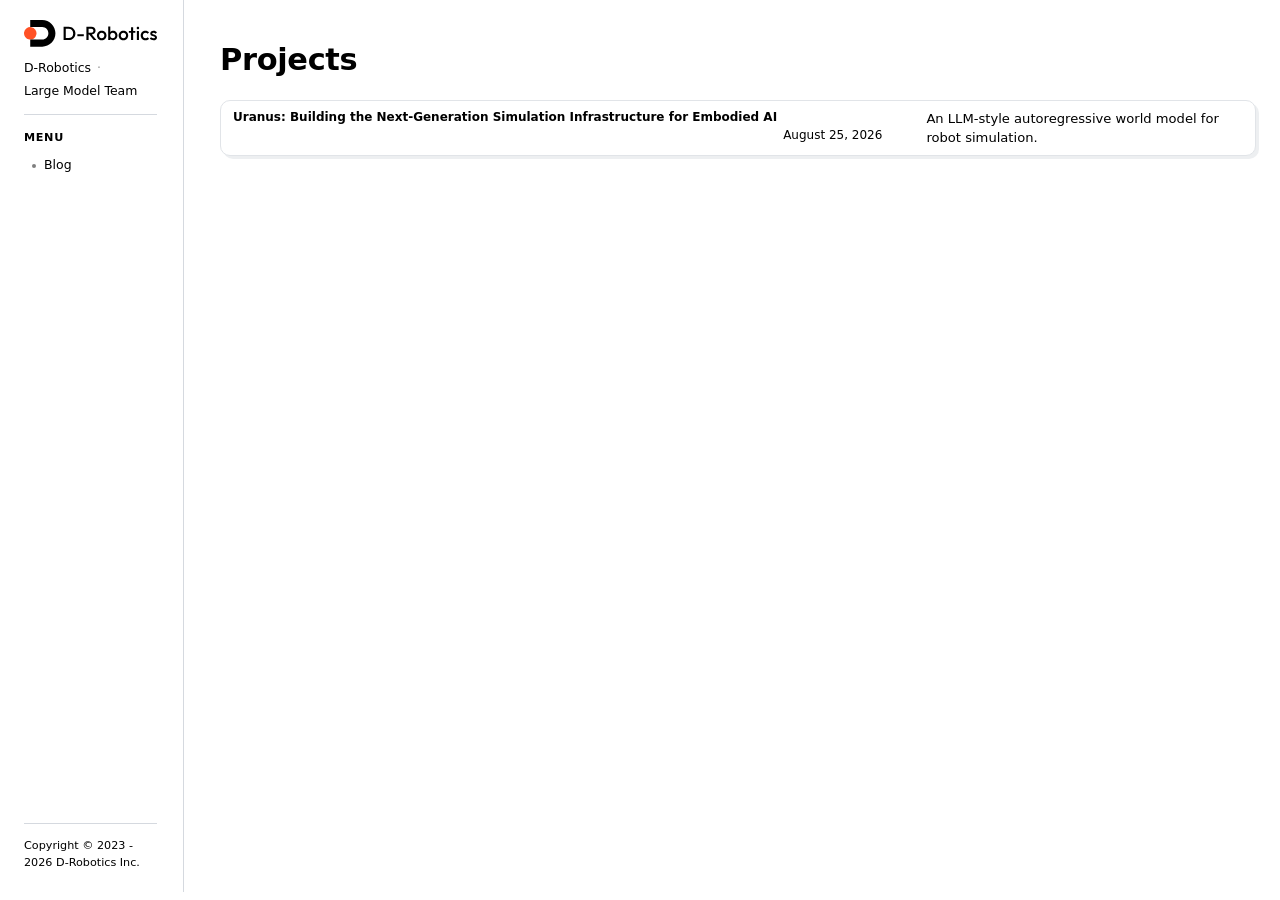
<file: categories/projects/page/1/index.html>
<!doctype html><html lang=en><head><title>https://d-robotics-ai-lab.github.io/large-model-team/categories/projects/</title>
<link rel=canonical href=https://d-robotics-ai-lab.github.io/large-model-team/categories/projects/><meta name=robots content="noindex"><meta charset=utf-8><meta http-equiv=refresh content="0; url=https://d-robotics-ai-lab.github.io/large-model-team/categories/projects/"></head></html>
</file>
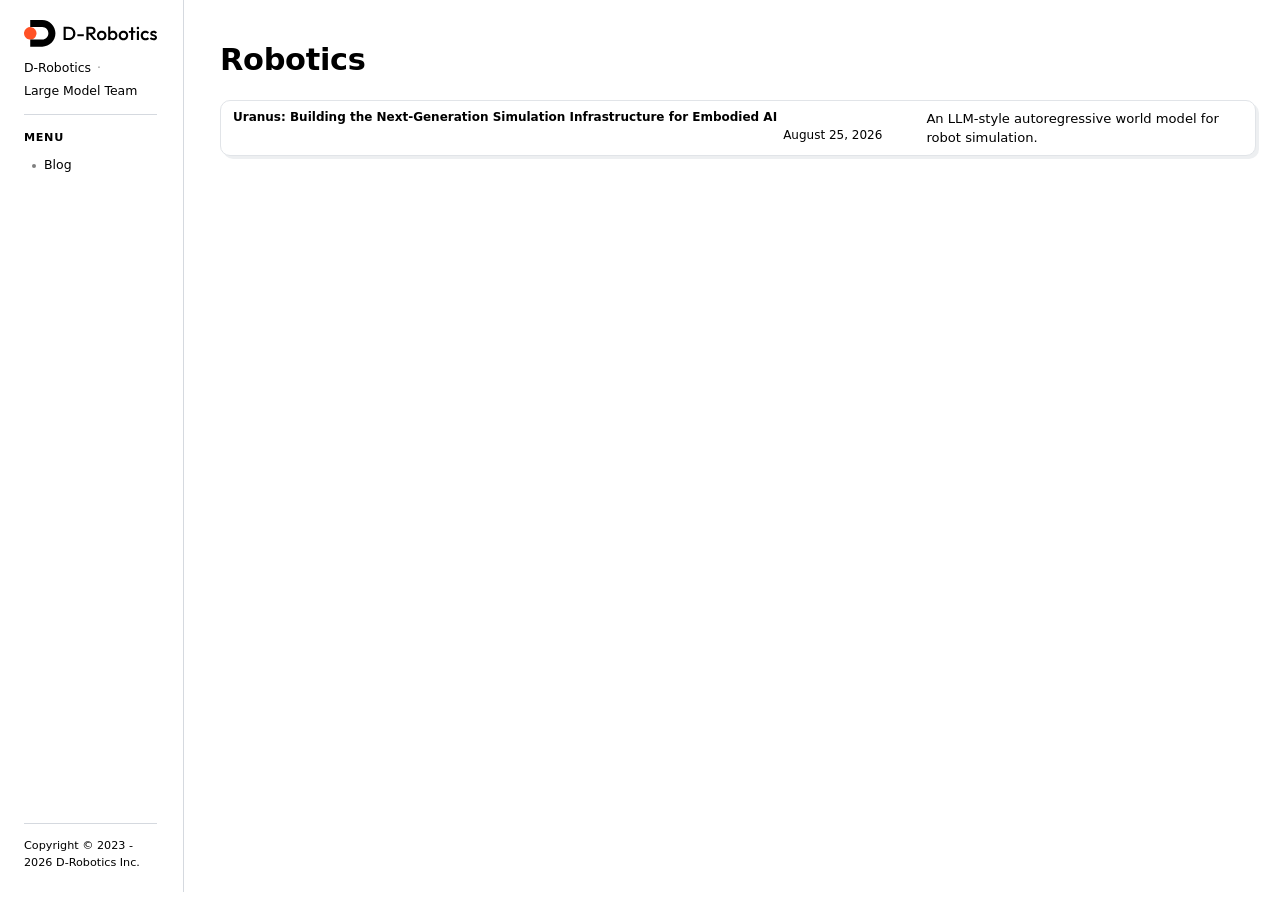
<file: tags/robotics/page/1/index.html>
<!doctype html><html lang=en><head><title>https://d-robotics-ai-lab.github.io/large-model-team/tags/robotics/</title>
<link rel=canonical href=https://d-robotics-ai-lab.github.io/large-model-team/tags/robotics/><meta name=robots content="noindex"><meta charset=utf-8><meta http-equiv=refresh content="0; url=https://d-robotics-ai-lab.github.io/large-model-team/tags/robotics/"></head></html>
</file>
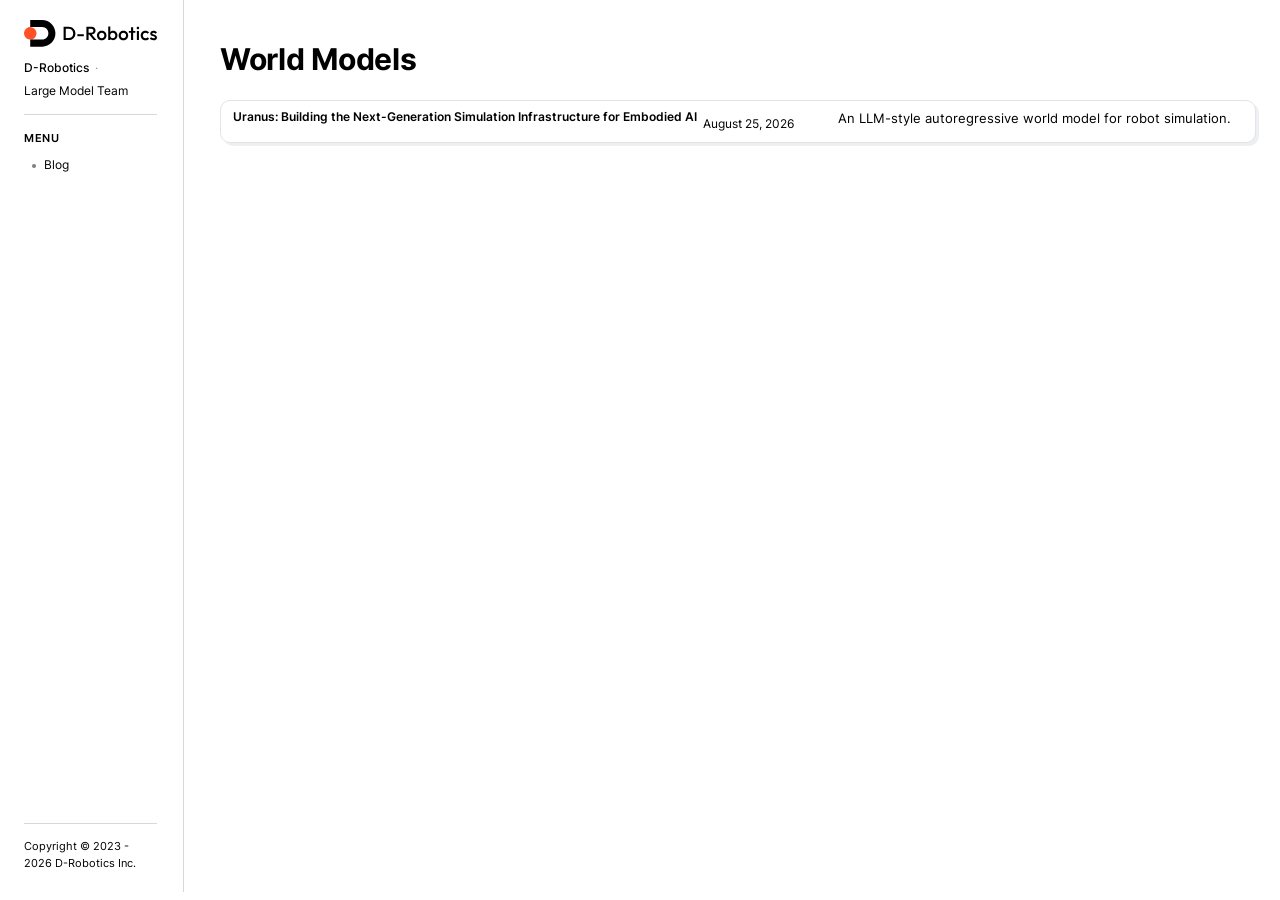
<file: tags/world-models/page/1/index.html>
<!doctype html><html lang=en><head><title>https://d-robotics-ai-lab.github.io/large-model-team/tags/world-models/</title>
<link rel=canonical href=https://d-robotics-ai-lab.github.io/large-model-team/tags/world-models/><meta name=robots content="noindex"><meta charset=utf-8><meta http-equiv=refresh content="0; url=https://d-robotics-ai-lab.github.io/large-model-team/tags/world-models/"></head></html>
</file>
